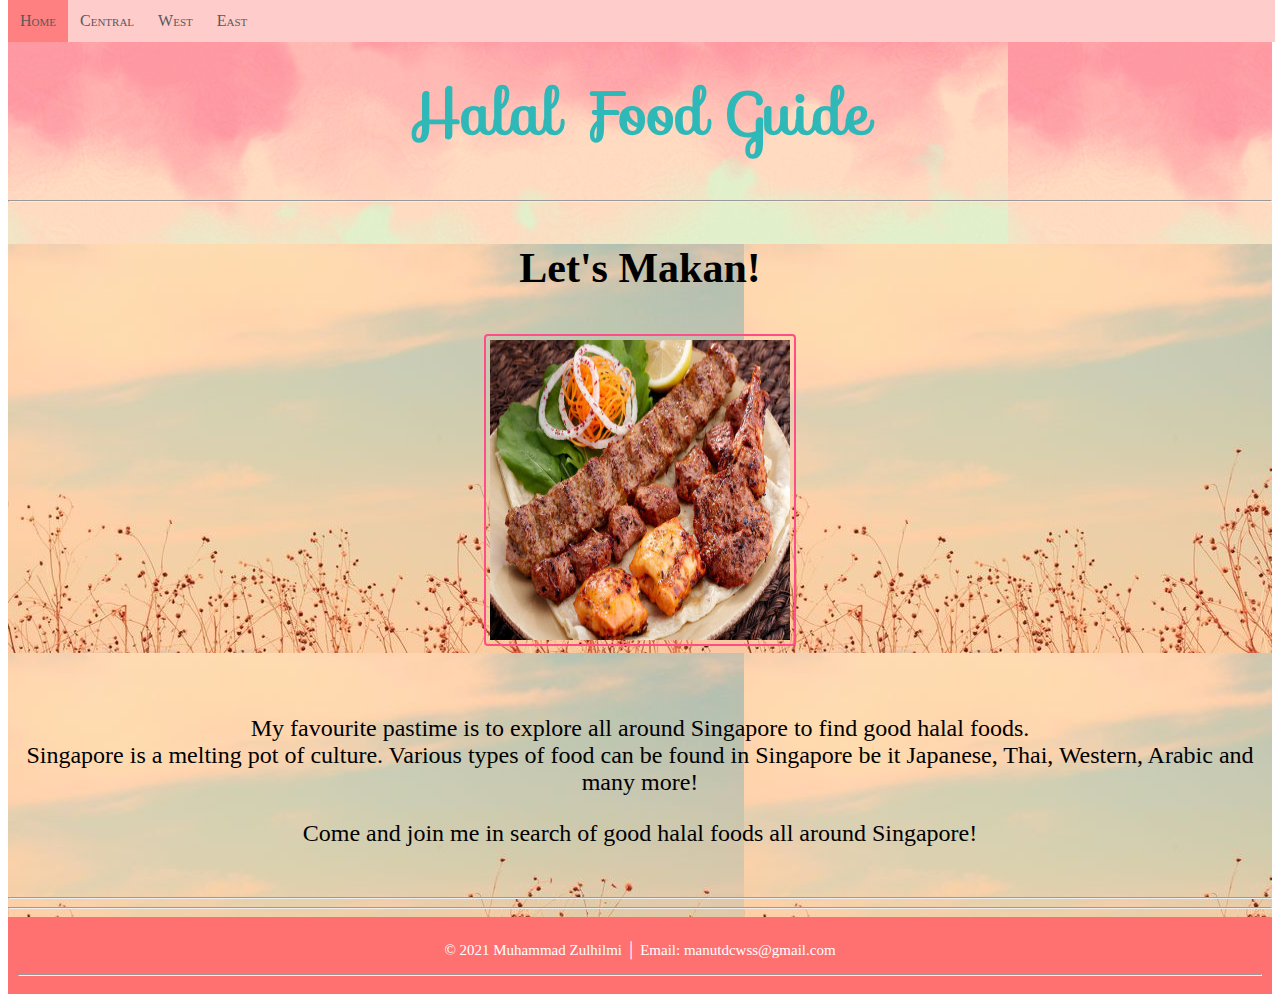
<file: index.html>
<!DOCTYPE html>
<html>

<head>
<title>My Favorite Hobby</title>
<meta charset="UTF-8">
<meta name="viewport" content="width=device-width, initial-scale=1">
<link rel="stylesheet" href="https://fonts.googleapis.com/css?family=Sofia&effect=shadow-multiple">
<link rel="stylesheet" href="styles.css">
<link rel="stylesheet" href="styles.css">
</head>

<style>
img {
  display: block;
  margin-left: auto;
  margin-right: auto;
}
</style>
</head>

<nav>
<ul>
<li><a class="active" href="index.html">Home</a></li> 
<li><a href="page2.html">Central</a></li> 
<li><a href="page3.html">West</a></li>
<li><a href="page4.html">East</a></li>  
</ul>
</nav>

<body>
<div style="background-image: url('RainbowDesktopBackground.png');"><br>
<h1 class="font-effect-shadow-multiple">Halal Food Guide</h1><hr>

<div style="background-image: url('Background.jpg');">
<tr>

<p style="color:black; text-align:center; font-size: 42px"> <b>Let's Makan! </b> </p>
<img src="Tabbouleh.jpg" width="300" height="300" alt="Tabbouleh" title="Tabbouleh">
<br>
<p style="color:black; text-align:center; font-size: 24px">  
<br>
My favourite pastime is to explore all around Singapore to find good halal foods.
<br>
Singapore is a melting pot of culture. Various types of food can be found in Singapore be it Japanese, Thai, Western, Arabic and many more! </p>
<p style="color:black; text-align:center; font-size: 24px"> Come and join me in search of good halal foods all around Singapore! </p>

<br>
</td></tr><hr>
<hr>

<footer>
<p>© 2021 Muhammad Zulhilmi &#x2502 Email: manutdcwss@gmail.com</p><hr>
</footer>
</body>
</html>
</file>
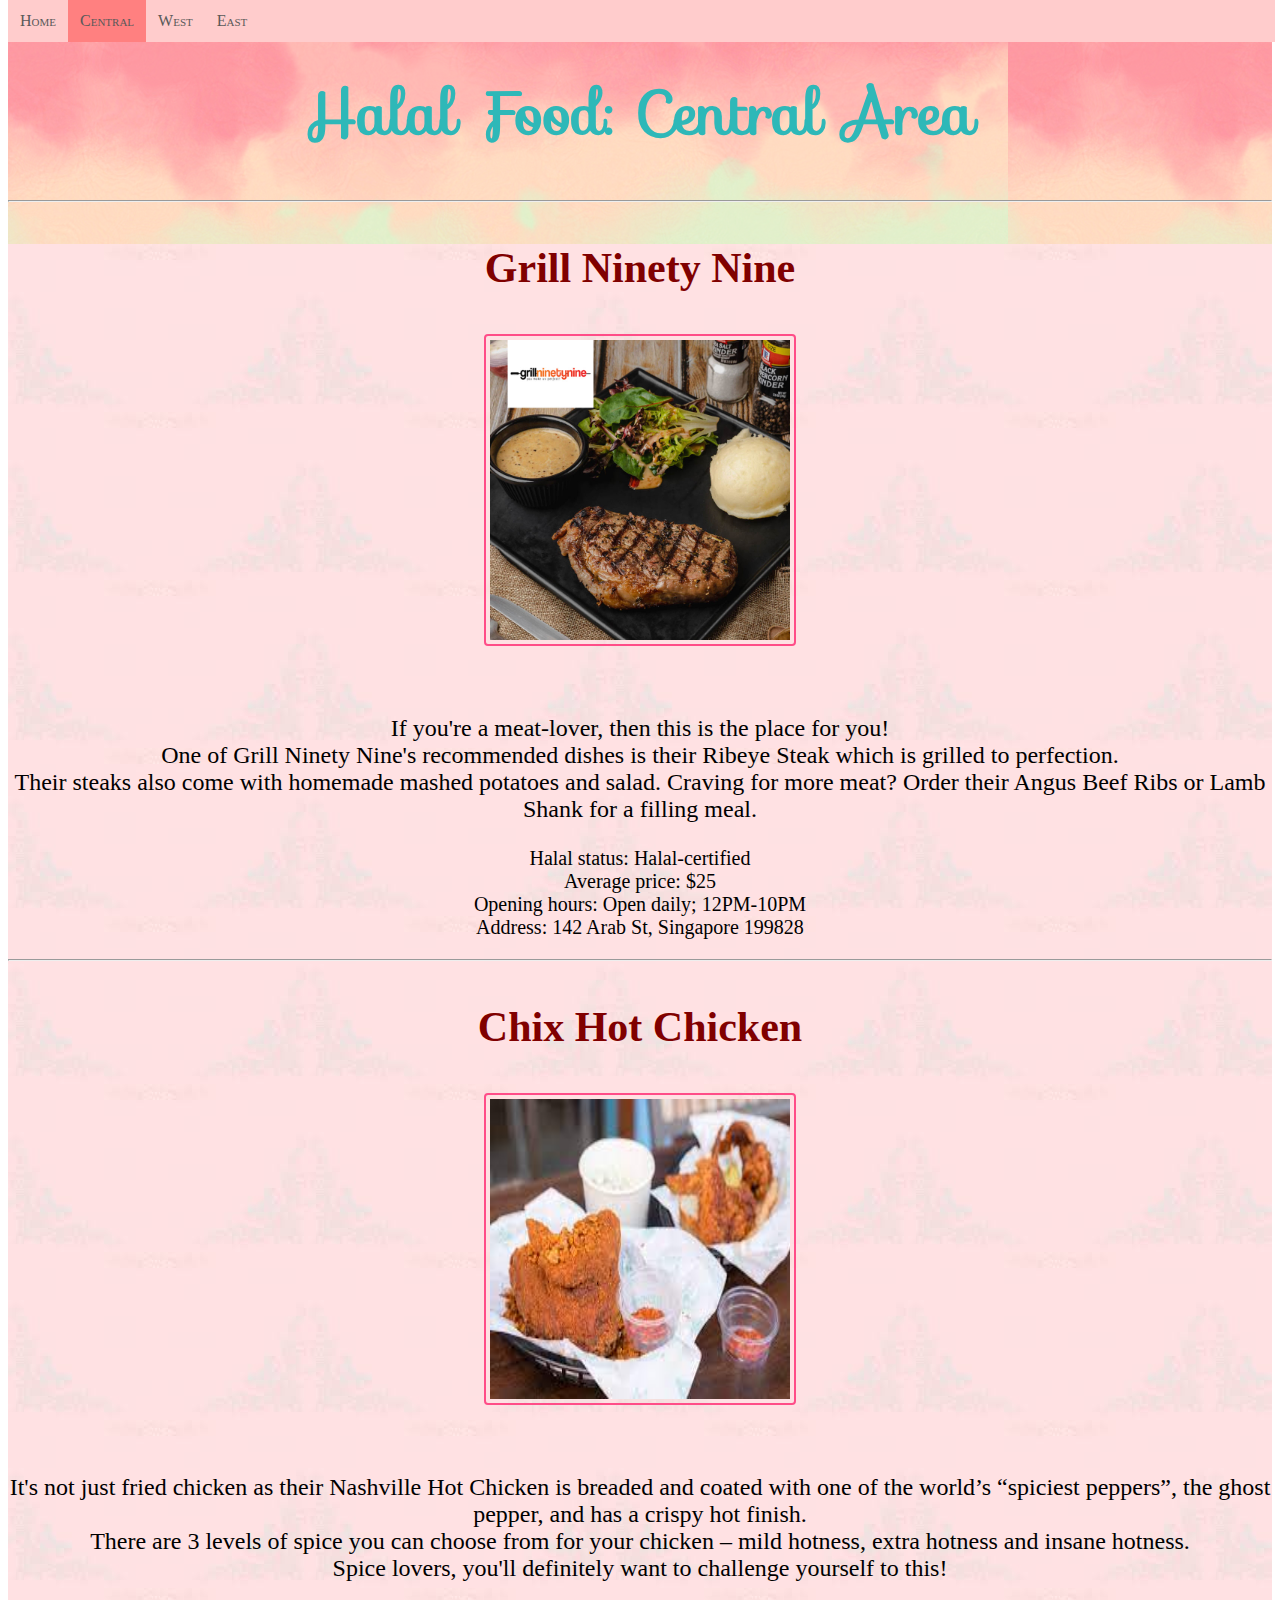
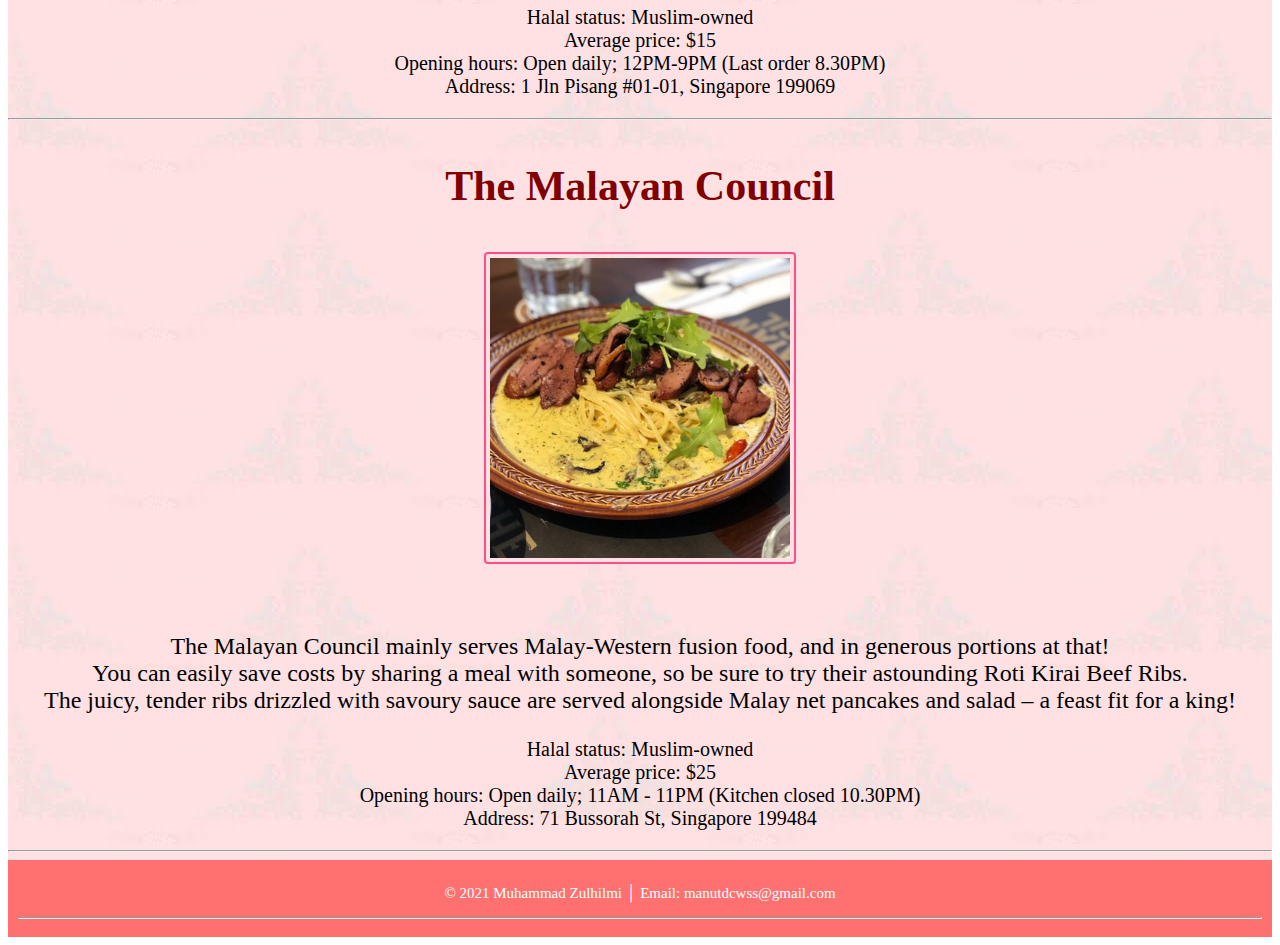
<file: page2.html>
<!DOCTYPE html>
<html>

<head>
<title>My Favorite Hobby</title>
<meta charset="UTF-8">
<meta name="viewport" content="width=device-width, initial-scale=1">
<link rel="stylesheet" href="https://fonts.googleapis.com/css?family=Sofia&effect=shadow-multiple">
<link rel="stylesheet" href="styles.css">
<link rel="stylesheet" href="styles.css">
</head>

<style>
img {
  display: block;
  margin-left: auto;
  margin-right: auto;
}
</style>
</head>

<nav>
<ul>
<li><a href="index.html">Home</a></li> 
<li><a class="active" href="page2.html">Central</a></li> 
<li><a href="page3.html">West</a></li>
<li><a href="page4.html">East</a></li>  
</ul>
</nav>

<body>
<div style="background-image: url('RainbowDesktopBackground.png');"><br>
<h1 class="font-effect-shadow-multiple">Halal Food: Central Area</h1><hr>

<div style="background-image: url('Background2.jpg');">
<tr>

<p style="color:maroon; text-align:center; font-size: 42px"> <b>Grill Ninety Nine</b> </p>
<img src="grillninetynine.jpg" width="300" height="300" alt="GrillNinetyNine" title="GrillNinetyNine">
<br>
<p style="color:black; text-align:center; font-size: 24px">  
<br>
If you're a meat-lover, then this is the place for you! 
<br>
One of Grill Ninety Nine's recommended dishes is their Ribeye Steak which is grilled to perfection. 
<br>
Their steaks also come with homemade mashed potatoes and salad. Craving for more meat? Order their Angus Beef Ribs or Lamb Shank for a filling meal.
<br>
<p style="color:black; text-align:center; font-size: 20px"> Halal status: Halal-certified
<br>
Average price: $25
<br>
Opening hours: Open daily; 12PM-10PM
<br>
Address: 142 Arab St, Singapore 199828
<br>
<hr>

<p style="color:maroon; text-align:center; font-size: 42px"> <b>Chix Hot Chicken</b> </p>
<img src="chixhotchicken.jpg" width="300" height="300" alt="ChixHotChicken" title="ChixHotChicken">
<br>
<p style="color:black; text-align:center; font-size: 24px">  
<br>
It's not just fried chicken as their Nashville Hot Chicken is breaded and coated with one of the world’s “spiciest peppers”, the ghost pepper, and has a crispy hot finish.
<br>
There are 3 levels of spice you can choose from for your chicken – mild hotness, extra hotness and insane hotness. 
<br>
Spice lovers, you'll definitely want to challenge yourself to this!
<br>
<p style="color:black; text-align:center; font-size: 20px"> Halal status: Muslim-owned
<br>
Average price: $15
<br>
Opening hours: Open daily; 12PM-9PM (Last order 8.30PM)
<br>
Address: 1 Jln Pisang #01-01, Singapore 199069
<br>
<hr>

<p style="color:maroon; text-align:center; font-size: 42px"> <b>The Malayan Council</b> </p>
<img src="themalayancouncil.jpg" width="300" height="300" alt="TheMalayanCouncil" title="TheMalayanCouncil">
<br>
<p style="color:black; text-align:center; font-size: 24px">  
<br>
The Malayan Council mainly serves Malay-Western fusion food, and in generous portions at that!
<br>
You can easily save costs by sharing a meal with someone, so be sure to try their astounding Roti Kirai Beef Ribs. 
<br>
The juicy, tender ribs drizzled with savoury sauce are served alongside Malay net pancakes and salad – a feast fit for a king!
<br>
<p style="color:black; text-align:center; font-size: 20px"> Halal status: Muslim-owned
<br>
Average price: $25
<br>
Opening hours: Open daily; 11AM - 11PM (Kitchen closed 10.30PM)
<br>
Address: 71 Bussorah St, Singapore 199484
<br>
<hr>

<footer>
<p>© 2021 Muhammad Zulhilmi &#x2502 Email: manutdcwss@gmail.com</p><hr>
</footer>
</body>
</html>
</file>
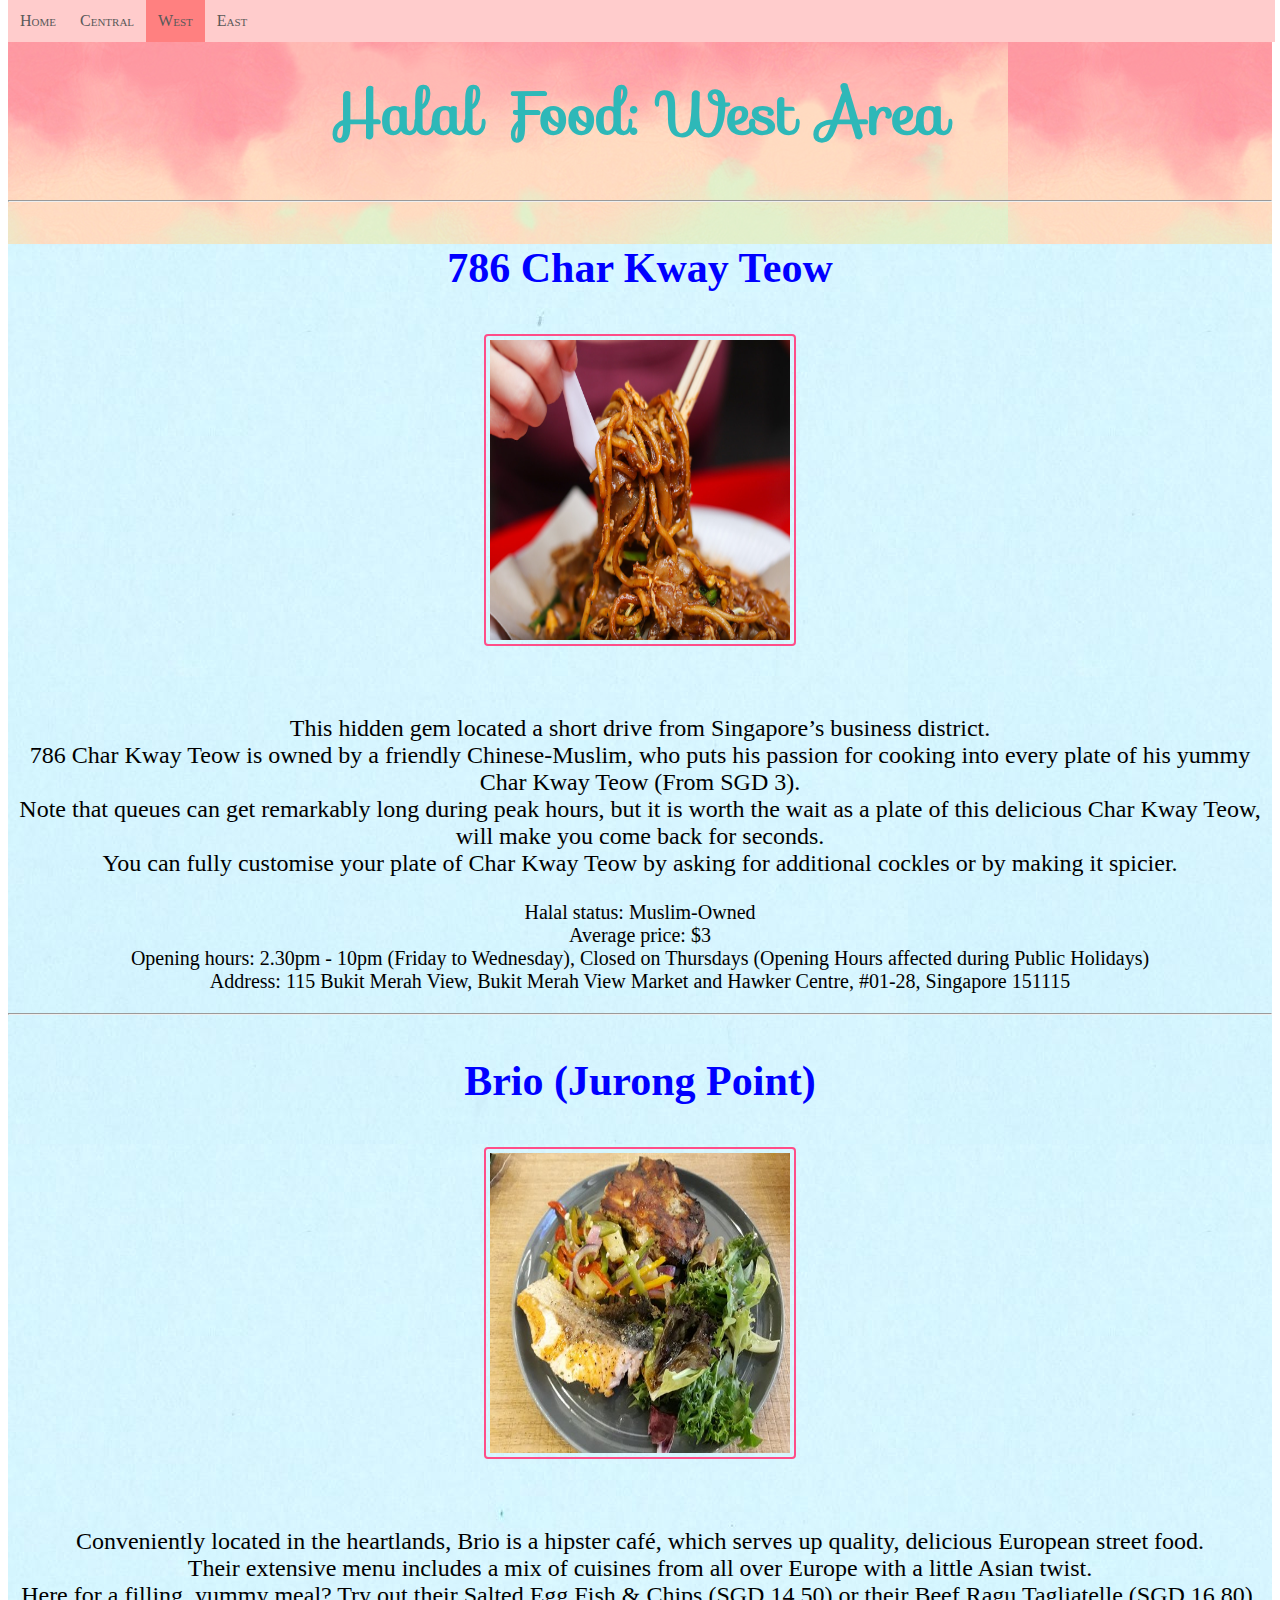
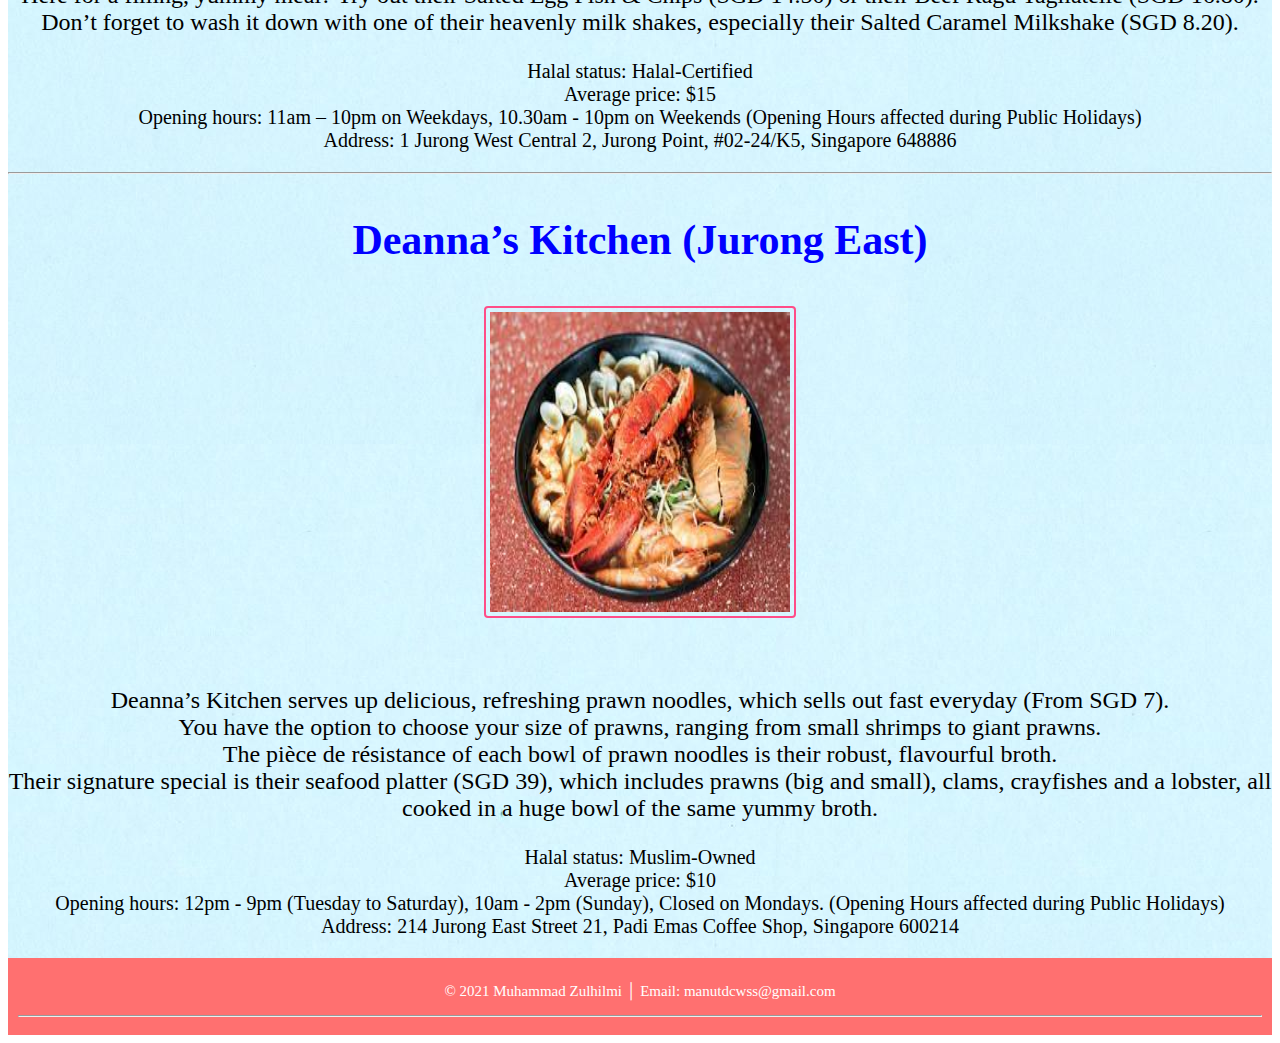
<file: page3.html>
<!DOCTYPE html>
<html>

<head>
<title>My Favorite Hobby</title>
<meta charset="UTF-8">
<meta name="viewport" content="width=device-width, initial-scale=1">
<link rel="stylesheet" href="https://fonts.googleapis.com/css?family=Sofia&effect=shadow-multiple">
<link rel="stylesheet" href="styles.css">
<link rel="stylesheet" href="styles.css">
</head>

<style>
img {
  display: block;
  margin-left: auto;
  margin-right: auto;
}
</style>
</head>

<nav>
<ul>
<li><a href="index.html">Home</a></li> 
<li><a href="page2.html">Central</a></li> 
<li><a class="active" href="page3.html">West</a></li>
<li><a href="page4.html">East</a></li>  
</ul>
</nav>

<body>
<div style="background-image: url('RainbowDesktopBackground.png');"><br>
<h1 class="font-effect-shadow-multiple">Halal Food: West Area</h1><hr>

<div style="background-image: url('Background3.jpg');">
<tr>

<p style="color:blue; text-align:center; font-size: 42px"> <b>786 Char Kway Teow</b> </p>
<img src="charkwayteow.jpg" width="300" height="300" alt="CharKwayTeow" title="CharKwayTeow">
<br>
<p style="color:black; text-align:center; font-size: 24px">  
<br>
This hidden gem located a short drive from Singapore’s business district. 
<br>
786 Char Kway Teow is owned by a friendly Chinese-Muslim, who puts his passion for cooking into every plate of his yummy Char Kway Teow (From SGD 3). 
<br>
Note that queues can get remarkably long during peak hours, but it is worth the wait as a plate of this delicious Char Kway Teow, will make you come back for seconds.
<br>
You can fully customise your plate of Char Kway Teow by asking for additional cockles or by making it spicier.
<br>
<p style="color:black; text-align:center; font-size: 20px"> Halal status: Muslim-Owned
<br>
Average price: $3
<br>
Opening hours: 2.30pm - 10pm (Friday to Wednesday), Closed on Thursdays (Opening Hours affected during Public Holidays)
<br>
Address: 115 Bukit Merah View, Bukit Merah View Market and Hawker Centre, #01-28, Singapore 151115
<br>
<hr>

<p style="color:blue; text-align:center; font-size: 42px"> <b>Brio (Jurong Point)</b> </p>
<img src="brio.jpg" width="300" height="300" alt="Brio" title="Brio">
<br>
<p style="color:black; text-align:center; font-size: 24px">  
<br>
Conveniently located in the heartlands, Brio is a hipster café, which serves up quality, delicious European street food. 
<br>
Their extensive menu includes a mix of cuisines from all over Europe with a little Asian twist.
<br>
Here for a filling, yummy meal? Try out their Salted Egg Fish & Chips (SGD 14.50) or their Beef Ragu Tagliatelle (SGD 16.80).
<br>
Don’t forget to wash it down with one of their heavenly milk shakes, especially their Salted Caramel Milkshake (SGD 8.20).
<br>
<p style="color:black; text-align:center; font-size: 20px"> Halal status: Halal-Certified
<br>
Average price: $15
<br>
Opening hours: 11am – 10pm on Weekdays, 10.30am - 10pm on Weekends (Opening Hours affected during Public Holidays)
<br>
Address: 1 Jurong West Central 2, Jurong Point, #02-24/K5, Singapore 648886
<br>
<hr>

<p style="color:blue; text-align:center; font-size: 42px"> <b>Deanna’s Kitchen (Jurong East)</b> </p>
<img src="deanna.jpg" width="300" height="300" alt="Deanna" title="Deanna">
<br>
<p style="color:black; text-align:center; font-size: 24px">  
<br>
Deanna’s Kitchen serves up delicious, refreshing prawn noodles, which sells out fast everyday (From SGD 7). 
<br>
You have the option to choose your size of prawns, ranging from small shrimps to giant prawns.
<br>
The pièce de résistance of each bowl of prawn noodles is their robust, flavourful broth.
<br>
Their signature special is their seafood platter (SGD 39), which includes prawns (big and small), clams, crayfishes and a lobster, all cooked in a huge bowl of the same yummy broth.
<br>
<p style="color:black; text-align:center; font-size: 20px"> Halal status: Muslim-Owned
<br>
Average price: $10
<br>
Opening hours: 12pm - 9pm (Tuesday to Saturday), 10am - 2pm (Sunday), Closed on Mondays. (Opening Hours affected during Public Holidays)
<br>
Address: 214 Jurong East Street 21, Padi Emas Coffee Shop, Singapore 600214

<footer>
<p>© 2021 Muhammad Zulhilmi &#x2502 Email: manutdcwss@gmail.com</p><hr>
</footer>
</body>
</html>
</file>
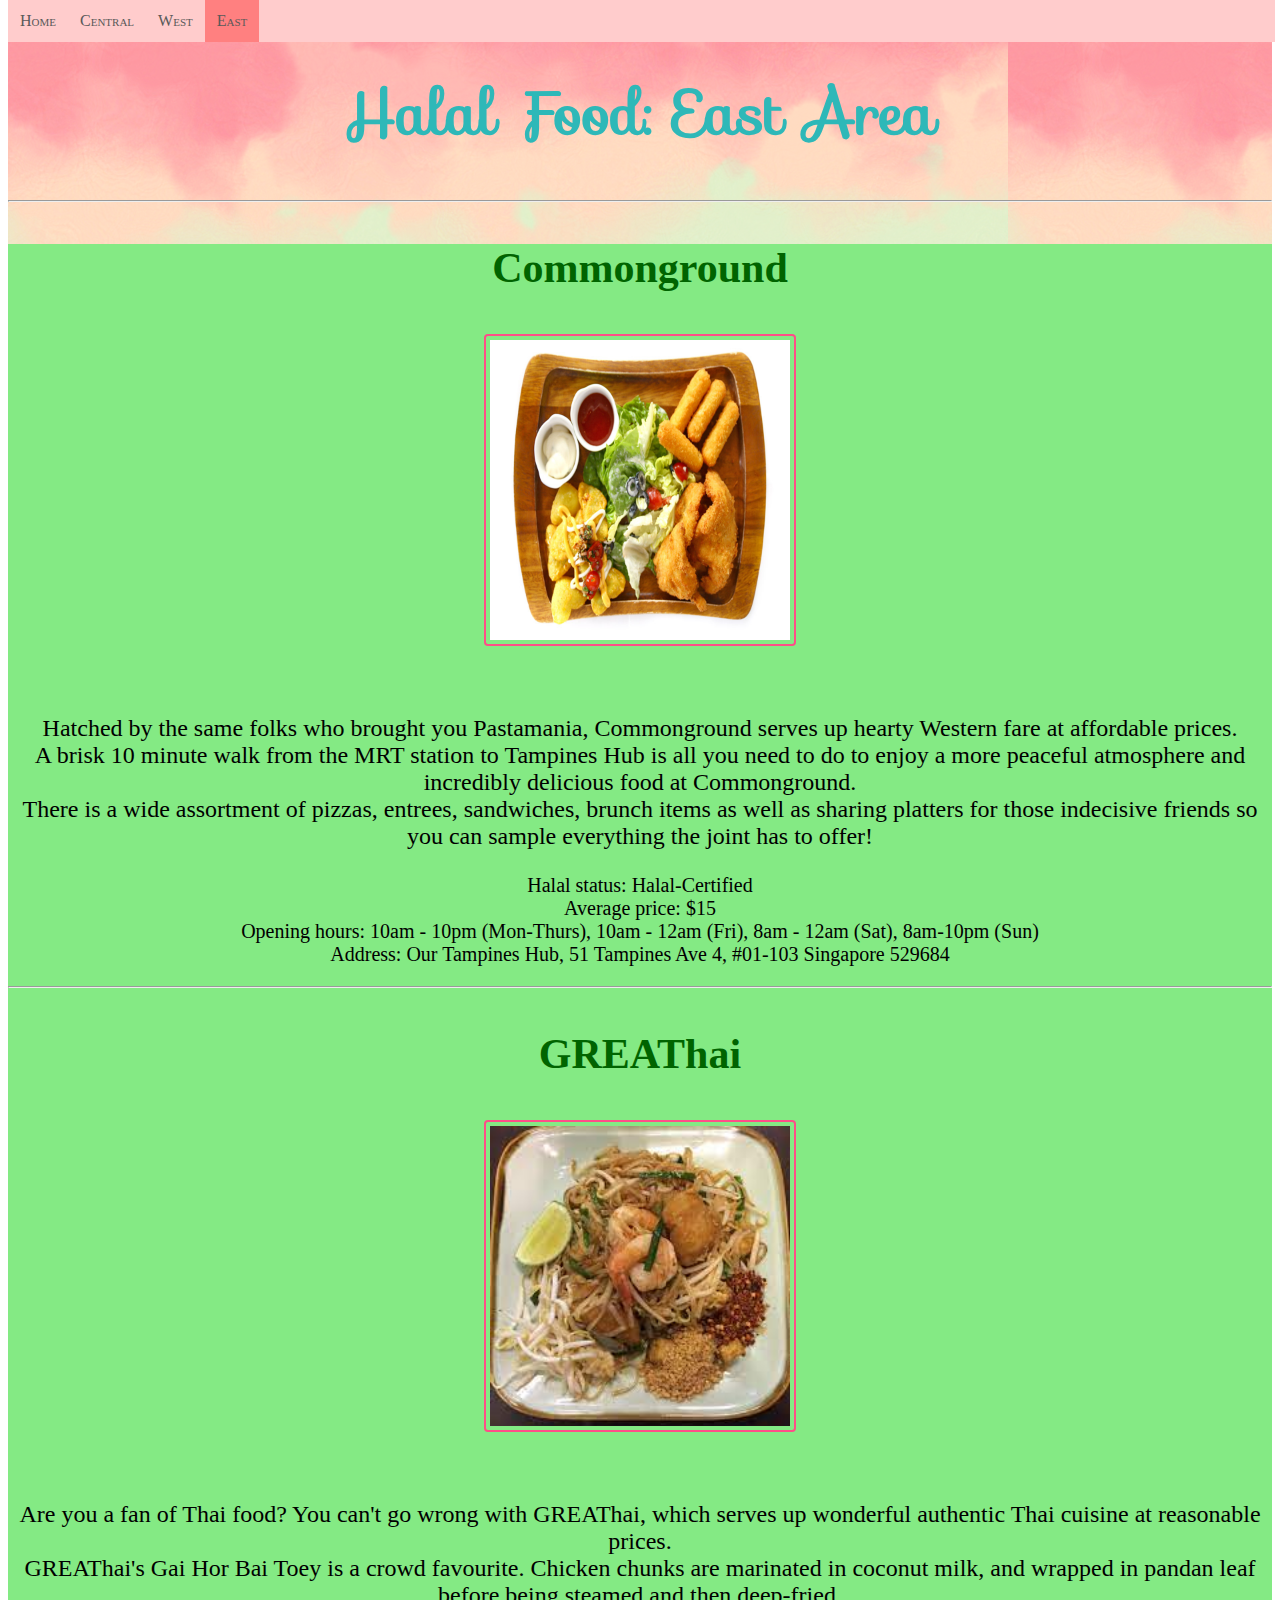
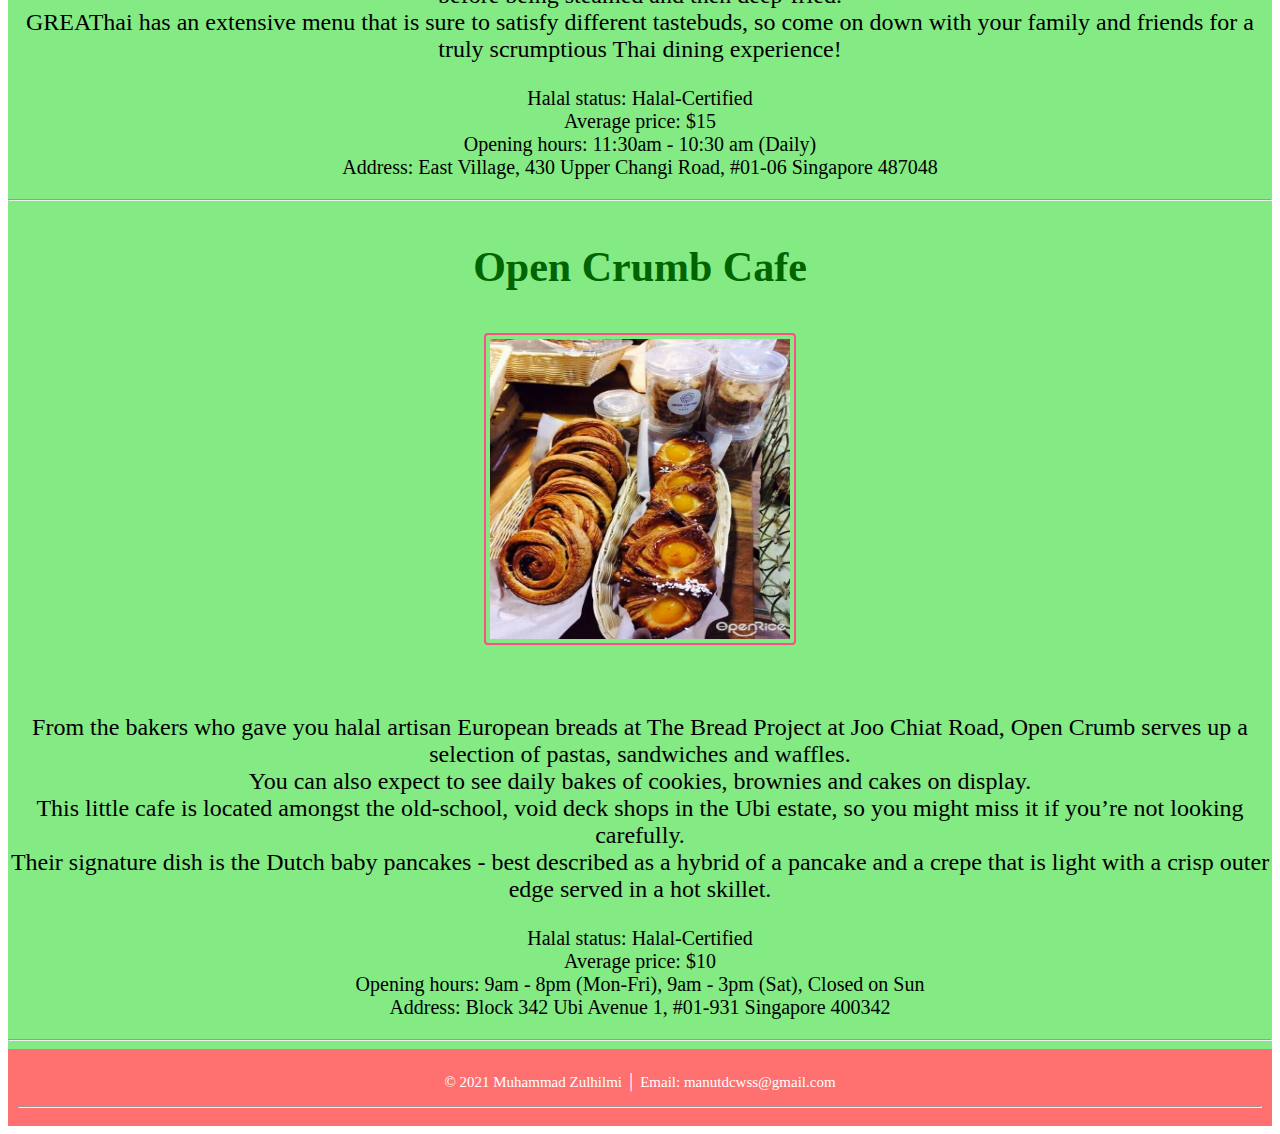
<file: page4.html>
<!DOCTYPE html>
<html>

<head>
<title>My Favorite Hobby</title>
<meta charset="UTF-8">
<meta name="viewport" content="width=device-width, initial-scale=1">
<link rel="stylesheet" href="https://fonts.googleapis.com/css?family=Sofia&effect=shadow-multiple">
<link rel="stylesheet" href="styles.css">
<link rel="stylesheet" href="styles.css">
</head>

<style>
img {
  display: block;
  margin-left: auto;
  margin-right: auto;
}
</style>
</head>

<nav>
<ul>
<li><a href="index.html">Home</a></li> 
<li><a href="page2.html">Central</a></li> 
<li><a href="page3.html">West</a></li>
<li><a class="active" href="page4.html">East</a></li>  
</ul>
</nav>

<body>
<div style="background-image: url('RainbowDesktopBackground.png');"><br>
<h1 class="font-effect-shadow-multiple">Halal Food: East Area</h1><hr>

<div style="background-image: url('Background4.jpg');">
<tr>

<p style="color:darkgreen; text-align:center; font-size: 42px"> <b>Commonground</b> </p>
<img src="commonground.jpg" width="300" height="300" alt="Commonground" title="Commonground">
<br>
<p style="color:black; text-align:center; font-size: 24px">  
<br>
Hatched by the same folks who brought you Pastamania, Commonground serves up hearty Western fare at affordable prices. 
<br>
A brisk 10 minute walk from the MRT station to Tampines Hub is all you need to do to enjoy a more peaceful atmosphere and incredibly delicious food at Commonground.
<br>
There is a wide assortment of pizzas, entrees, sandwiches, brunch items as well as sharing platters for those indecisive friends so you can sample everything the joint has to offer!
<br>
<p style="color:black; text-align:center; font-size: 20px"> Halal status: Halal-Certified
<br>
Average price: $15
<br>
Opening hours: 10am - 10pm (Mon-Thurs), 10am - 12am (Fri), 8am - 12am (Sat), 8am-10pm (Sun)
<br>
Address: Our Tampines Hub, 51 Tampines Ave 4, #01-103 Singapore 529684
<br>
<hr>

<p style="color:darkgreen; text-align:center; font-size: 42px"> <b>GREAThai</b> </p>
<img src="greathai.jpg" width="300" height="300" alt="GREAThai" title="GREAThai">
<br>
<p style="color:black; text-align:center; font-size: 24px">  
<br>
Are you a fan of Thai food? You can't go wrong with GREAThai, which serves up wonderful authentic Thai cuisine at reasonable prices. 
<br>
GREAThai's Gai Hor Bai Toey is a crowd favourite. Chicken chunks are marinated in coconut milk, and wrapped in pandan leaf before being steamed and then deep-fried.
<br>
GREAThai has an extensive menu that is sure to satisfy different tastebuds, so come on down with your family and friends for a truly scrumptious Thai dining experience!
<br>
<p style="color:black; text-align:center; font-size: 20px"> Halal status: Halal-Certified
<br>
Average price: $15
<br>
Opening hours: 11:30am - 10:30 am (Daily)
<br>
Address: East Village, 430 Upper Changi Road, #01-06 Singapore 487048
<br>
<hr>

<p style="color:darkgreen; text-align:center; font-size: 42px"> <b>Open Crumb Cafe</b> </p>
<img src="opencrumb.jpg" width="300" height="300" alt="Open Crumb Cafe" title="Open Crumb Cafe">
<br>
<p style="color:black; text-align:center; font-size: 24px">  
<br>
From the bakers who gave you halal artisan European breads at The Bread Project at Joo Chiat Road, Open Crumb serves up a selection of pastas, sandwiches and waffles.
<br>
You can also expect to see daily bakes of cookies, brownies and cakes on display.
<br>
This little cafe is located amongst the old-school, void deck shops in the Ubi estate, so you might miss it if you’re not looking carefully.
<br>
Their signature dish is the Dutch baby pancakes - best described as a hybrid of a pancake and a crepe that is light with a crisp outer edge served in a hot skillet.
<br>
<p style="color:black; text-align:center; font-size: 20px"> Halal status: Halal-Certified
<br>
Average price: $10
<br>
Opening hours: 9am - 8pm (Mon-Fri), 9am - 3pm (Sat), Closed on Sun
<br>
Address: Block 342 Ubi Avenue 1, #01-931 Singapore 400342
<br>
<hr>

<footer>
<p>© 2021 Muhammad Zulhilmi &#x2502 Email: manutdcwss@gmail.com</p><hr>
</footer>
</body>
</html>
</file>
<file: styles.css>
<style>
* {
 box-sizing: border-box;
}

ul {
  list-style-type: none;
  margin: 0;
  padding: 0;
  overflow: hidden;
  background-color: #ffcccc;
  position: fixed;
  top: 0;
  width: 99%;
}

li {
  float: left;
}

li a {
  display: block;
  text-align: center;
  padding: 12px;
  font-variant: small-caps;
  text-decoration: none;
}

li a:hover:not(.active) {
  background-color: #cce6ff;
}

.active {
  background-color: #ff8080;
}

a:link {
  color: #595959;
  text-decoration:none
}

a:visited {
  color: #595959;
  text-decoration:none
}

a:hover {
  color: #ff0066;
  text-decoration:none
}

body {
 font-family: Georgia, serif;
 text-align: justify;
 color: #4d4d4d
}

h1 {
 font-family: "Sofia", sans-serif;
 text-align: center;
 font-size: 60px;
 color: #2eb8b8
}

h2 {
 font-family: Brush Script MT, cursive;

 text-align: center;
 font-size: 40px;
 color: #ff3377
}


h3 {
 text-decoration: none;
 background-color: #cce6ff;
 text-align: center;
 font-size: 15px;
}

table, td {
  border: 1.5px solid black;
}

img {
  border: 2px solid #ff4d88;
  border-radius: 4px;
  padding: 4px;
}

footer {
  background-color: #ff7070;
  padding: 10px;
  text-align: center;
  font-size: 15px;
  color: white;
}

.container {
  position: relative;
  width: 100%;
}

.overlay {
  position: absolute;
  top: 0;
  bottom: 0;
  left: 0;
  right: 0;
  height: 100%;
  width: 100%;
  opacity: 0;
  transition: 0.7s ease;
  border-radius: 5px;
  background-color: #b3d9ff;
}

.container:hover .overlay {
  opacity: 1;
}

.text {
  font-size: 16px;
  text-decoration: underline wavy;
  position: absolute;
  top: 50%;
  left: 50%;
  transform: translate(-50%, -50%);
  -ms-transform: translate(-50%, -50%);
}
</style>
</file>
